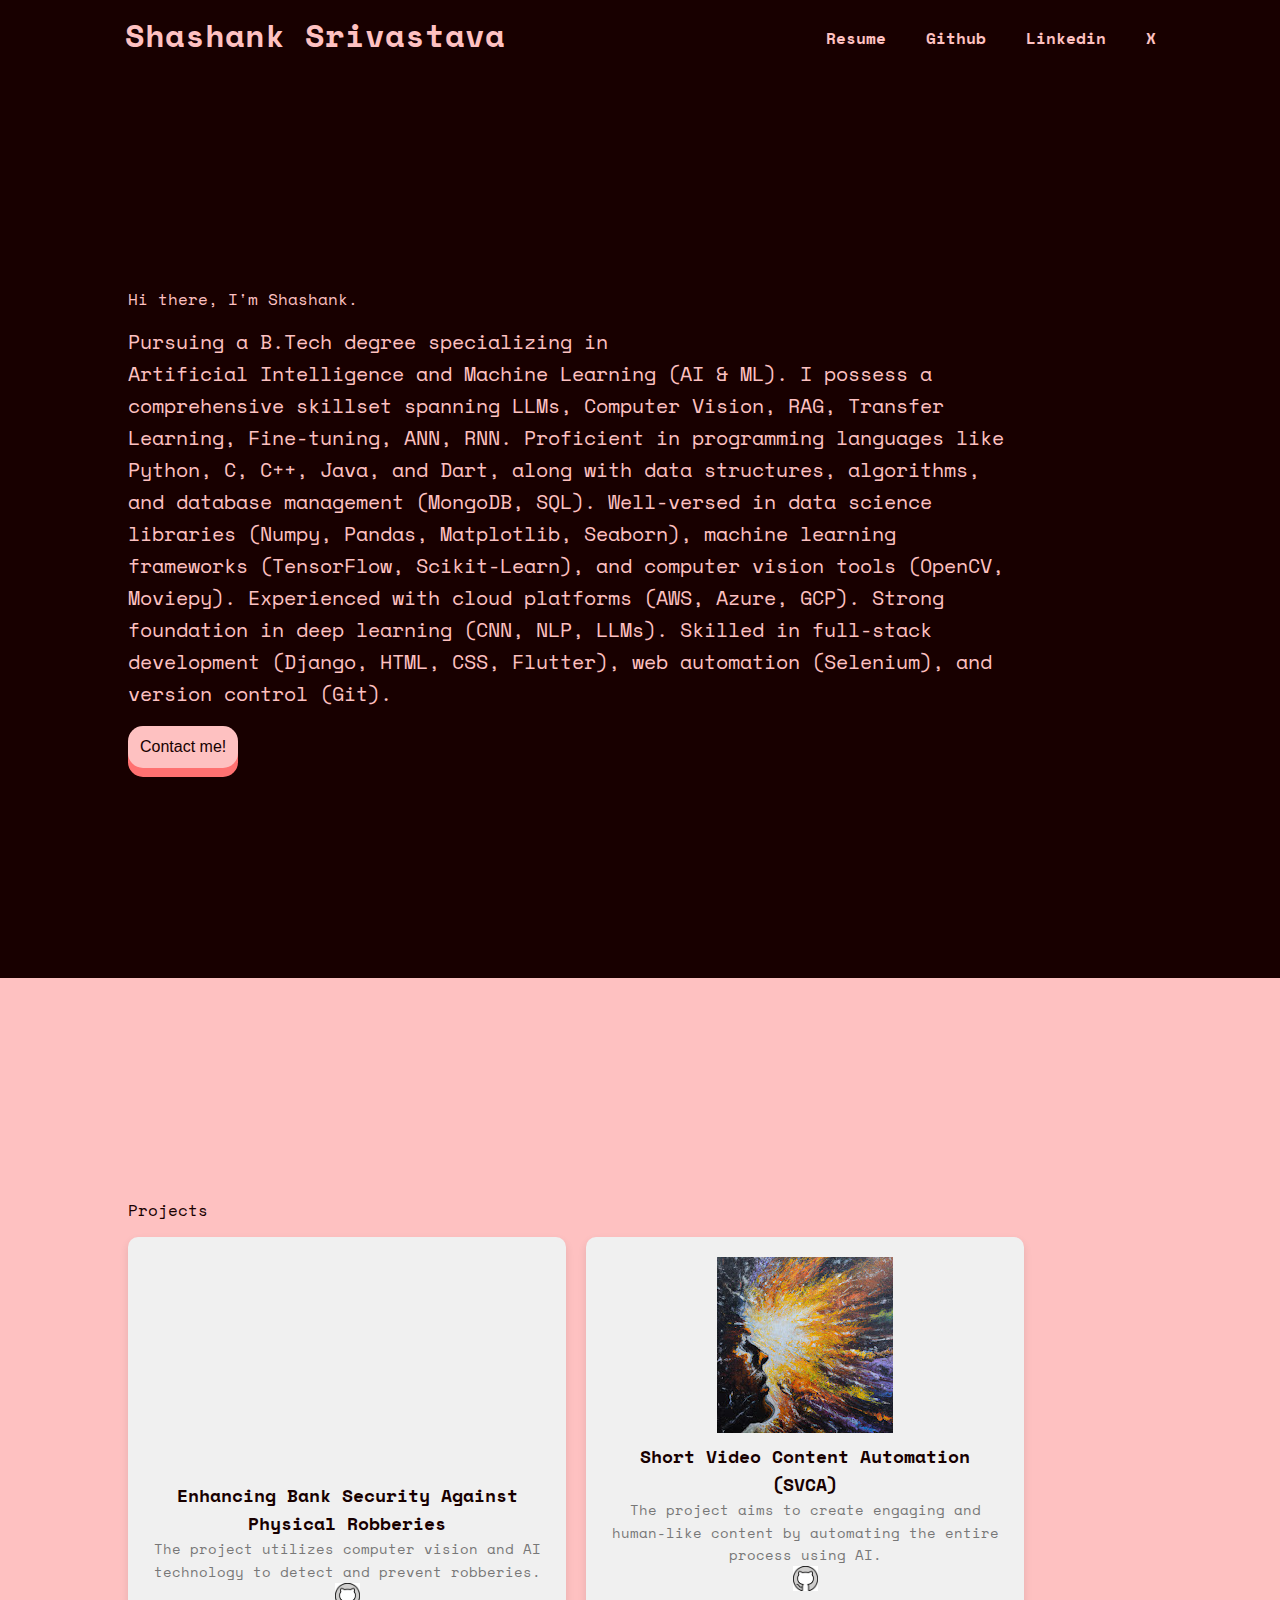
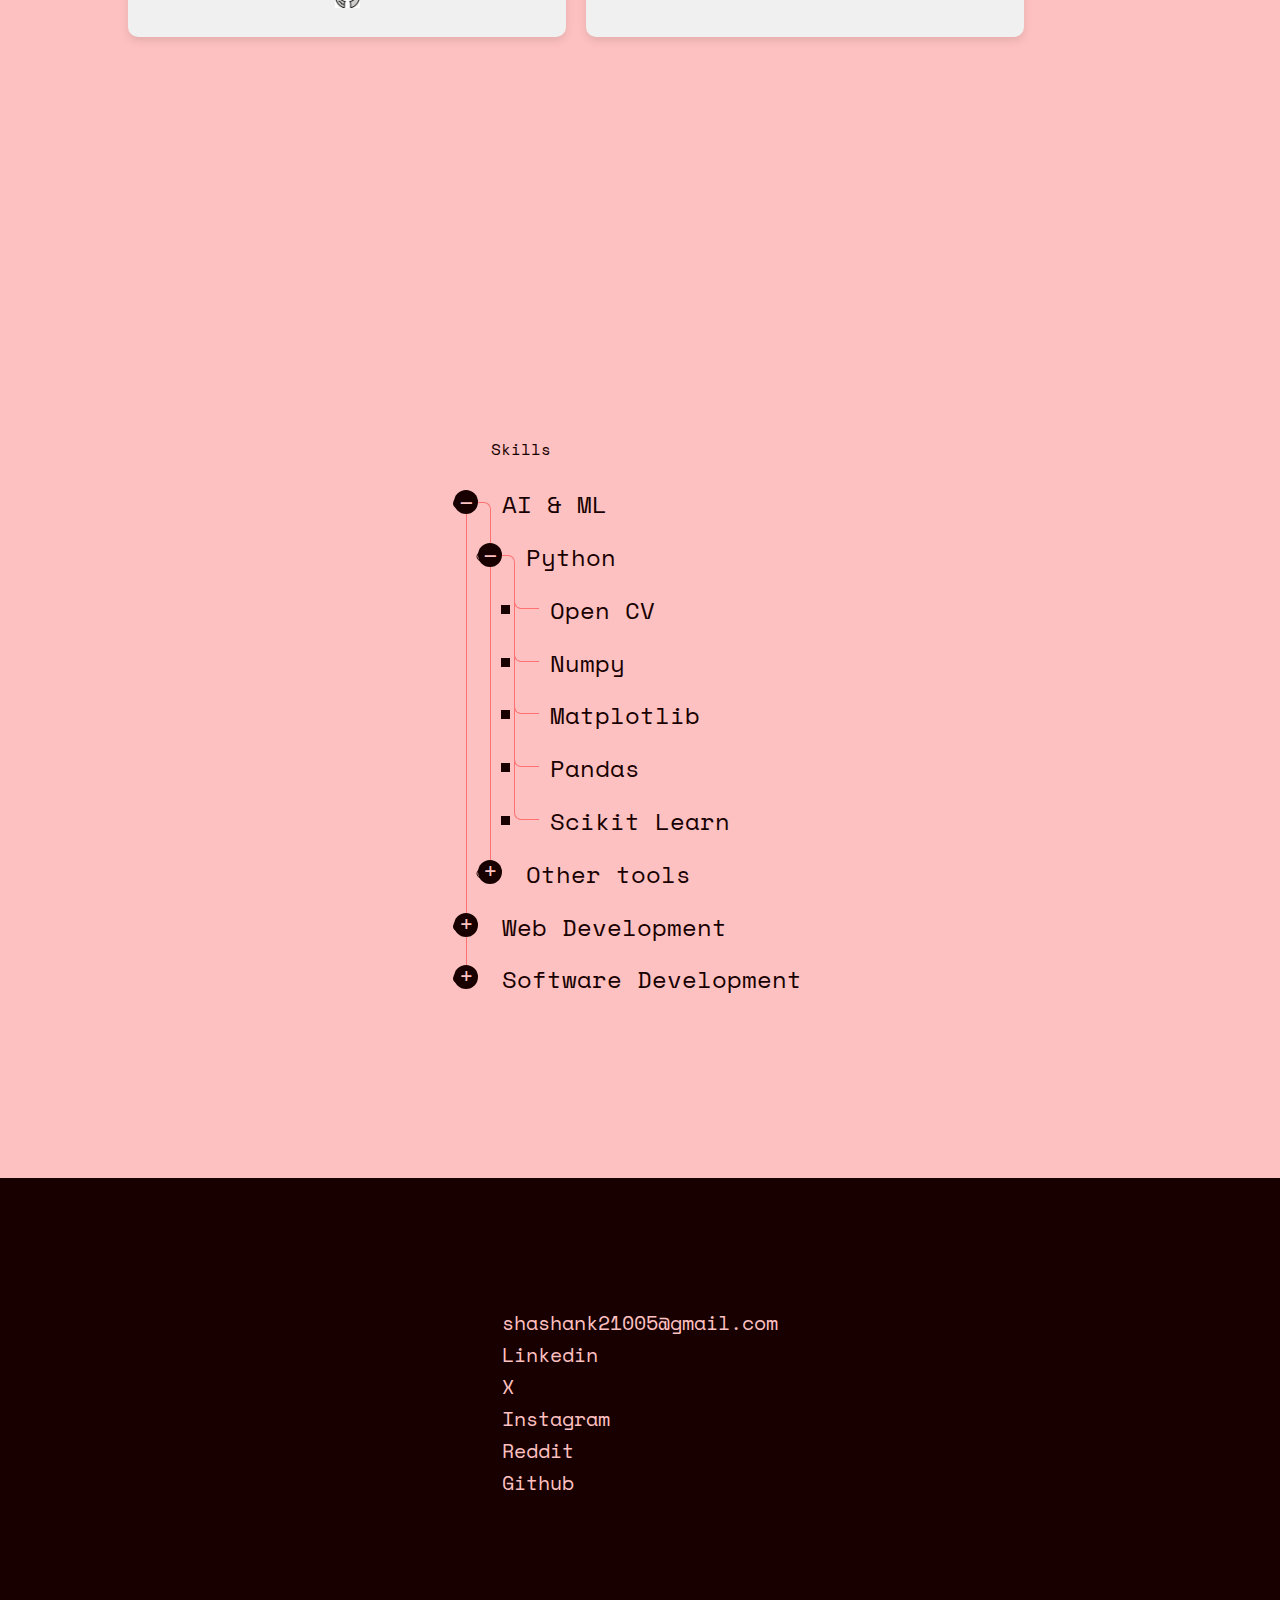
<file: index.html>
<!DOCTYPE html>
<html lang="en">

  <head>
    <meta charset="UTF-8">
    <meta name="viewport" content="width=device-width, initial-scale=1.0">
    <title>its me</title>
    
  <link rel="stylesheet" href="styles.css">
  <link rel="preconnect" href="https://fonts.googleapis.com">
<link rel="preconnect" href="https://fonts.gstatic.com" crossorigin>
<link href="https://fonts.googleapis.com/css2?family=Space+Mono:ital,wght@0,400;0,700;1,400&display=swap" rel="stylesheet">
</head>

<body>
  <nav class="navbar">
    <div class="width-adjust">
    <ul class="nav-list">
        <div class="nav-name">
          <li class="nav-item">
            <span class="underline-animation">
              Shashank Srivastava
            </span>
          </li>
        </div>
        <div class="nav-links">
          <li class="nav-item"><a href="Shashank_Srivastava_08012024.pdf" target="_blank">
            <span class="underline-animation">
              Resume
            </span>
          </a></li>
          <li class="nav-item"><a href="https://github.com/shank250/">
            <span class="underline-animation">
              Github
            </span>
          </a></li>
          <li class="nav-item"><a href="https://www.linkedin.com/in/shashank-srivastava-375412250/">
            <span class="underline-animation">
              Linkedin
            </span>
          </a></li>
          <li class="nav-item"><a href="https://twitter.com/shank_on_" target="_blank">
            <span class="underline-animation">
              X
            </span>
          </a></li>
        </div>
    </ul>
  </div>
</nav>
  <header>
    
  <!-- Add a profile photo and introduction here -->
  <div class="section1" id="section1">
    <div class="box">
      <div class="name">Hi there, I'm Shashank.</div>
      <div class="intro">
        <!-- I am a dedicated and enthusiastic student in the field of <span class="underline-animation">Artificial Intelligence and Machine Learning</span>. My goal is to contribute to the ever-evolving landscape of AI and ML, channeling my creativity and determination into projects that have the potential to make a significant difference. -->
        Pursuing a B.Tech degree specializing in <span class="underline-animation">Artificial Intelligence and Machine Learning</span> (AI & ML). I possess a comprehensive skillset spanning LLMs, Computer Vision, RAG, Transfer Learning, Fine-tuning, ANN, RNN. Proficient in programming languages like Python, C, C++, Java, and Dart, along with data structures, algorithms, and database management (MongoDB, SQL). Well-versed in data science libraries (Numpy, Pandas, Matplotlib, Seaborn), machine learning frameworks (TensorFlow, Scikit-Learn), and computer vision tools (OpenCV, Moviepy). Experienced with cloud platforms (AWS, Azure, GCP). Strong foundation in deep learning (CNN, NLP, LLMs). Skilled in full-stack development (Django, HTML, CSS, Flutter), web automation (Selenium), and version control (Git).
      </div>
      </div>
      <div class="button-container" id="email-button">
      <button class="button" >Contact me!</button>
      </div>
    </div>
    <!-- </div> -->
</header>

<div class="section2" id="section1">
  <div class="box">
    <div class="name">Projects</div>
    <div class="intro">
      <div class="album-grid">
        <div class="album-item">
            <div class="video-container">
              <iframe width="1696" height="785" src="https://www.youtube.com/embed/ZH4HBAGEabY" title="Enhancing Bank Security Against Physical Robberies | TEAM DASH DASH" frameborder="0" allow="accelerometer; autoplay; clipboard-write; encrypted-media; gyroscope; picture-in-picture; web-share" allowfullscreen></iframe>
            </div>
            <h3>Enhancing Bank Security Against Physical Robberies</h3>
            <p>The project utilizes computer vision and AI technology to detect and prevent robberies.</p>
            <!-- <button class="button-dark" ><img src="github-icon.bmp" alt="GitHub Icon"></button> -->
            <a href="https://github.com/shank250/Banking-" target="_blank">
              <img src="github-icon.bmp" alt="GitHub Icon" id="icon-image"> 
            </a>
            
        </div>
        <div class="album-item">
            <a href="https://www.youtube.com/@stars_vibes/featured" target="_blank">
              <!-- <iframe width="1696" height="785" src="https://www.youtube.com/embed/m1_FBIa4pUs" title="Google Bard AI chatbot now available in India: How to access it" frameborder="0" allow="accelerometer; autoplay; clipboard-write; encrypted-media; gyroscope; picture-in-picture; web-share" allowfullscreen></iframe> -->
                <img src="channels4_profile.jpg" alt="Image 2"></a>
                <h3>Short Video Content Automation (SVCA)</h3>
                <p>The project aims to create engaging and human-like content by automating the entire process using AI. </p>
                <a href="https://github.com/shank250/" target="_blank">
                  <img src="github-icon.bmp" alt="GitHub Icon" id="icon-image"> 
                </a>
        </div>
      </div>
    </div>
    </div>
    </div>

  </div>


  <div class="section2" id="section1">
    <div class="box">
      <div class="name">Skills</div>
          <!-- creating tree format -->
          <ul class="tree">
            <li>
              <input type="checkbox" checked="checked" id="c1" />
                <label class="tree_label" for="c1"> 
                  <a href="https://cops-iitbhu.github.io/IG-website//beginnersRoadmap" target="_blank" >
                    <span class="underline-animation-dark">
                      AI & ML
                    </span>
                  </a>
                </label>
            <!-- </li> -->
              <ul>
                <!-- level 1 starts -->
                <li>
                  <input type="checkbox" checked="checked" id="c2" />
                    <label for="c2" class="tree_label">
                      <a href="https://perso.limsi.fr/pointal/_media/python:cours:mementopython3-english.pdf" target="_blank" >
                        <span class="underline-animation-dark">
                          Python
                        </span>
                      </a>
                    </label>
                <!-- </li> -->
                    <!-- level 2 starts here -->
                  <ul>
                    <li>
                      <span class="tree_label">
                          <a href="https://qiniumedia.freelycode.com/vcdn/1/%E4%BC%98%E8%B4%A8%E6%96%87%E7%AB%A0%E9%95%BF%E5%9B%BE3/opencv-python-cheetsheet.pdf" target="_blank" >
                            <span class="underline-animation-dark">
                              Open CV
                            </span>
                          </a>
                      </span>
                    </li>
                    <li>
                      <span class="tree_label">
                          <a href="https://assets.datacamp.com/blog_assets/Numpy_Python_Cheat_Sheet.pdf" target="_blank" >
                            <span class="underline-animation-dark">
                              Numpy
                            </span>
                          </a>
                      </span>
                    </li>
                    <li>
                      <span class="tree_label">
                          <a href="https://matplotlib.org/cheatsheets/_images/handout-beginner.png" target="_blank" >
                            <span class="underline-animation-dark">
                              Matplotlib
                            </span>
                          </a>
                      </span>
                    </li>
                    <li>
                      <span class="tree_label">
                          <a href="https://pandas.pydata.org/Pandas_Cheat_Sheet.pdf" target="_blank" >
                            <span class="underline-animation-dark">
                              Pandas
                            </span>
                          </a>
                      </span>
                    </li>
                    <li>
                      <span class="tree_label">
                          <a href="https://s3.amazonaws.com/assets.datacamp.com/blog_assets/Scikit_Learn_Cheat_Sheet_Python.pdf" target="_blank" >
                            <span class="underline-animation-dark">
                              Scikit Learn
                            </span>
                          </a>
                      </span>
                    </li>
                  </ul>
                </li>
                <!-- level 1 ends -->
                <li>
                  <input type="checkbox" id="c3" />
                  <label for="c3" class="tree_label">
                    <a href="https://" target="_blank" >
                      <span class="underline-animation-dark">
                        Other tools
                      </span>
                    </a> 
                  </label>
                  <ul>
                    <li>
                      <span class="tree_label">
                        <a href="https://" target="_blank" >
                          <span class="underline-animation-dark">
                            Langchain
                          </span>
                        </a>
                      </span>
                    <!-- </li> -->
                    <!-- <li> -->
                      <li><span class="tree_label">
                        <a href="https://" target="_blank" >
                          <span class="underline-animation-dark">
                            Cahinlit
                          </span>
                        </a>
                      </span></li>
                    <!-- <li>
                      <input type="checkbox" id="c4" />
                      <label for="c4" class="tree_label"><span class="tree_custom">Specified tree item view</span></label>
                      <ul>
                        <li><span class="tree_label">Level 3</span></li>
                      </ul>
                    </li> -->
                  </ul>
                </li>
                
              </ul>
            </li>
            
            
            <li>
              <input type="checkbox" id="c5" />
                <label class="tree_label" for="c5">
                  <a href="https://roadmap.sh/backend" target="_blank" >
                    <span class="underline-animation-dark">
                      Web Development
                    </span>
                  </a>
                </label>
              <ul>
                <li>
                  <input type="checkbox" id="c6" />
                    <label for="c6" class="tree_label">
                      <a href="https://roadmap.sh/backend" target="_blank" >
                        <span class="underline-animation-dark">
                          HTML
                        </span>
                      </a>
                    </label>
                  <!-- <ul>
                    <li><span class="tree_label">Level 2</span></li>
                  </ul> -->
                </li>
                <li>
                  <input type="checkbox" id="c7" />
                    <label for="c7" class="tree_label">
                      <a href="https://roadmap.sh/backend" target="_blank" >
                        <span class="underline-animation-dark">
                          CSS
                        </span>
                      </a>
                    </label>

                  <ul>
                    <li>
                      <span class="tree_label">
                        <a href="https://devhints.io/sass" target="_blank" >
                          <span class="underline-animation-dark">
                            Saas
                          </span>
                      </span>
                    </li>
                  </li>
                    <!-- <li>
                      <input type="checkbox" id="c8" />
                      <label for="c8" class="tree_label">Level 2</label>
                      <ul>
                        <li><span class="tree_label">Level 3</span></li>
                      </ul>
                    </li> -->
                  </ul>
                  <li>
                    <!-- <input type="checkbox" id="c7" /> -->
                    <label for="c7" class="tree_label">
                      <a href="https://duenaslerin.com/iaw/pdfs/javascript-cheat-sheet-v1.pdf" target="_blank" >
                        <span class="underline-animation-dark">
                        Javascript
                        </span>
                      </a>
                    </label>
                  </li>
                  <li>
                    <!-- <input type="checkbox" id="c7" /> -->
                    <label for="c7" class="tree_label">
                      <a href="https://edu.anarcho-copy.org/Programming%20Languages/Python/Python%20CheatSheet/beginners_python_cheat_sheet_pcc_django.pdf" target="_blank" >
                        <span class="underline-animation-dark">
                          Django
                        </span>
                      </a>
                    </label>
                  </li>
                <!-- </li> -->
            </li>
              </ul>
            </li>
            <li>
              <input type="checkbox" id="c5" />
                <label class="tree_label" for="c5">
                  <a href="https://" target="_blank" >
                    <span class="underline-animation-dark">
                      Software Development
                    </span>
                  </a>
                </label>
              <ul>
                <li>
                  <input type="checkbox" id="c6" />
                    <label for="c6" class="tree_label">
                      <a href="https://" target="_blank" >
                        <span class="underline-animation-dark">
                          C language
                        </span>
                      </a>
                    </label>
                  <!-- <ul>
                    <li><span class="tree_label">Level 2</span></li>
                  </ul> -->
                </li>
                <li>
                  <input type="checkbox" id="c7" />
                    <label for="c7" class="tree_label">
                      <a href="https://roadmap.sh/python" target="_blank" >
                        <span class="underline-animation-dark">
                          Python
                        </span>
                      </a>
                    </label>
                </li>
                <!-- database -->
                <li>
                  <input type="checkbox" checked="checked" id="c2" />
                    <label class="tree_label" for="c2">
                      <a href="https://" target="_blank" >
                        <span class="underline-animation-dark">
                          Database
                        </span>
                      </a>
                    </label>
                  <ul>
                    <li>
                      <input type="checkbox" id="c6" />
                        <label for="c6" class="tree_label">
                          <a href="https://" target="_blank" >
                            <span class="underline-animation-dark">
                              SQL
                            </span>
                          </a>
                        </label>
                      <!-- <ul>
                        <li><span class="tree_label">Level 2</span></li>
                      </ul> -->
                    
                    </li> 
          </ul>
      </div>
    </div>
  </div>







<footer>
  <div class="section3" id="section1">
    <div class="box">
      <div class="links-container">
        <div class="link">
            <!-- <a class="link" href="mailto:your.email@gmail.com">
              <span class="underline-animation">
                Gmail:
              </span>
            </a> -->
            <div class="copyable-text">
              shashank21005@gmail.com
              <!-- <img class="copy-icon" src="copy-icon.jpeg" alt="Copy"> -->
            </div>
          
        </div>
        <div class="link">
          <a class="link" href="mailto:your.email@gmail.com">
            <span class="underline-animation">
              Linkedin
            </span>
          </a>
        </div>
        <div class="link">
          <a class="link" href="mailto:your.email@gmail.com">
            <span class="underline-animation">
              X
            </span>
          </a>
        </div>
        <div class="link">
          <a class="link" href="mailto:your.email@gmail.com">
            <span class="underline-animation">
              Instagram
            </span>
          </a>
        </div>
        <div class="link">
          <a class="link" href="mailto:your.email@gmail.com">
            <span class="underline-animation">
              Reddit
            </span>
          </a>
        </div>
        <div class="link">
          <a class="link" href="mailto:your.email@gmail.com">
            <span class="underline-animation">
              Github
            </span>
          </a>
        </div>
        <!-- Add more links as needed -->
      </div>
    </div>
</footer>

<script src="script.js"></script> 
</body>
</html>
</file>
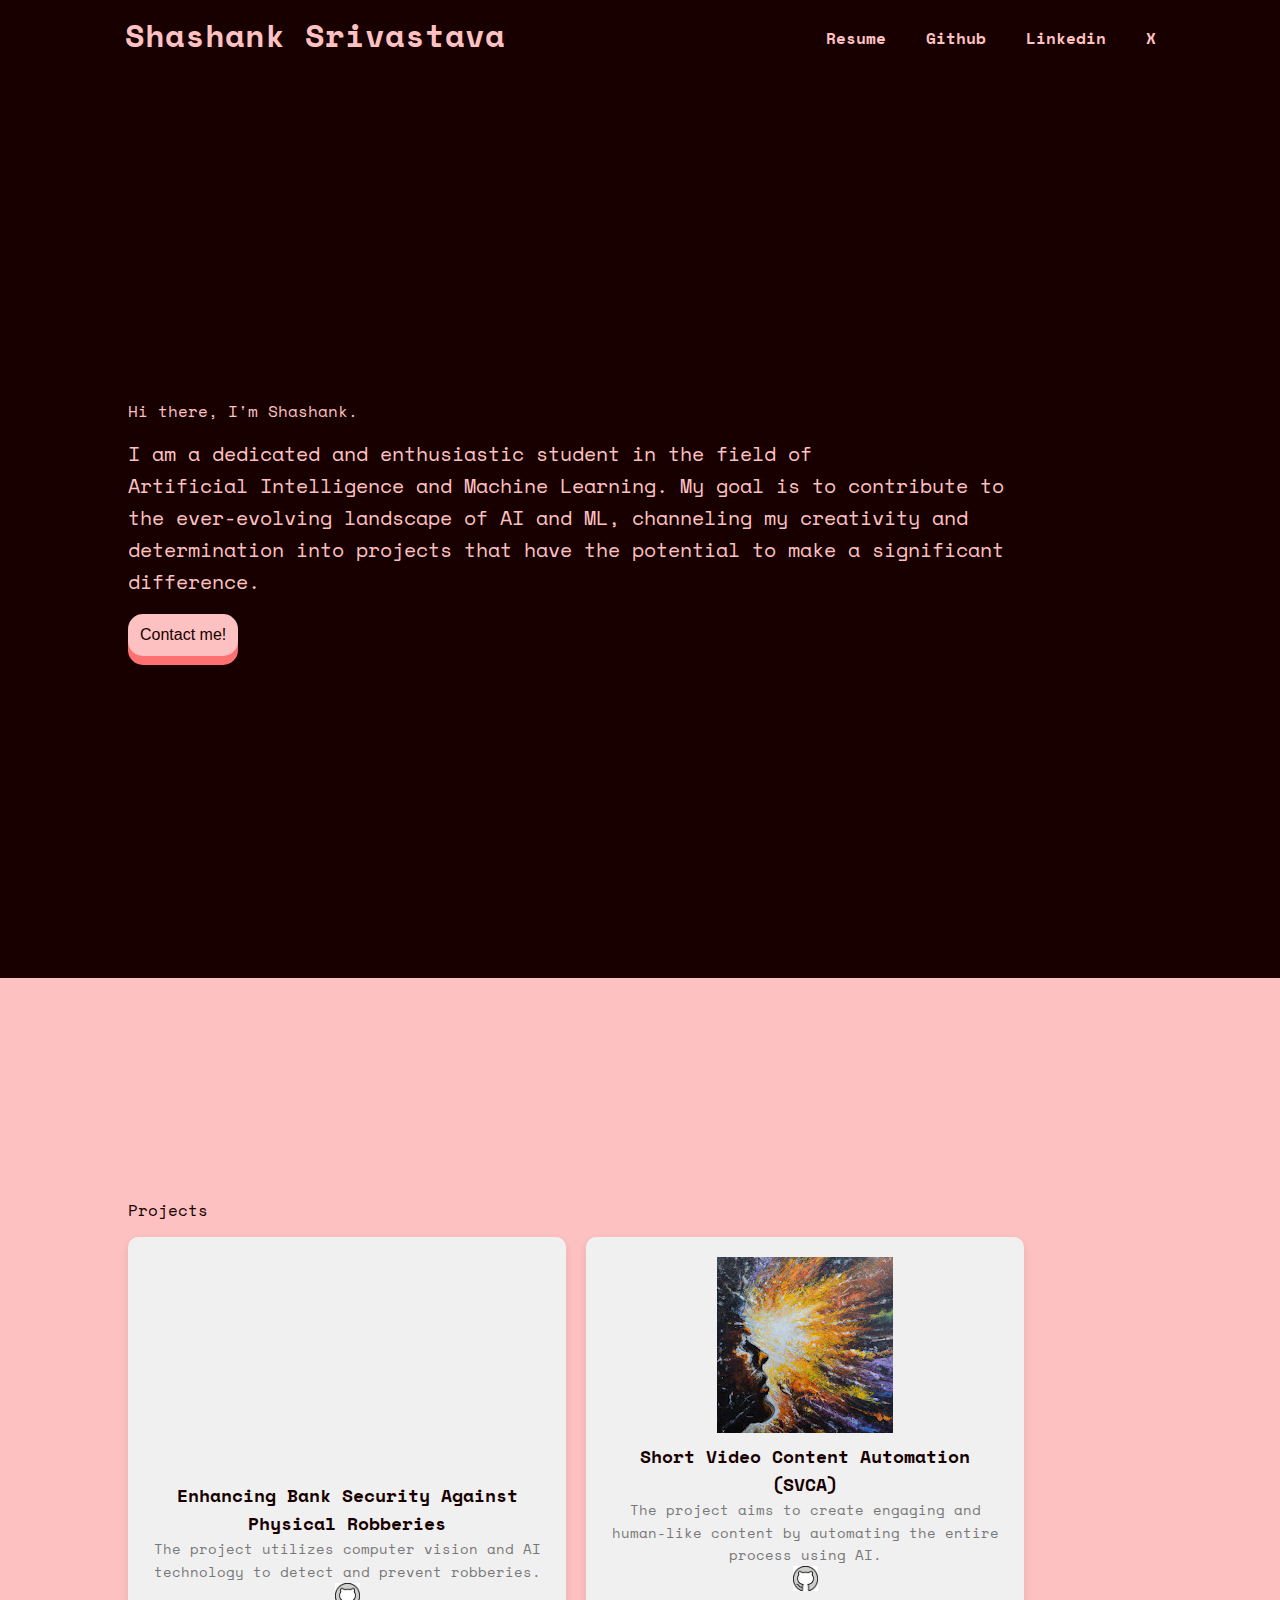
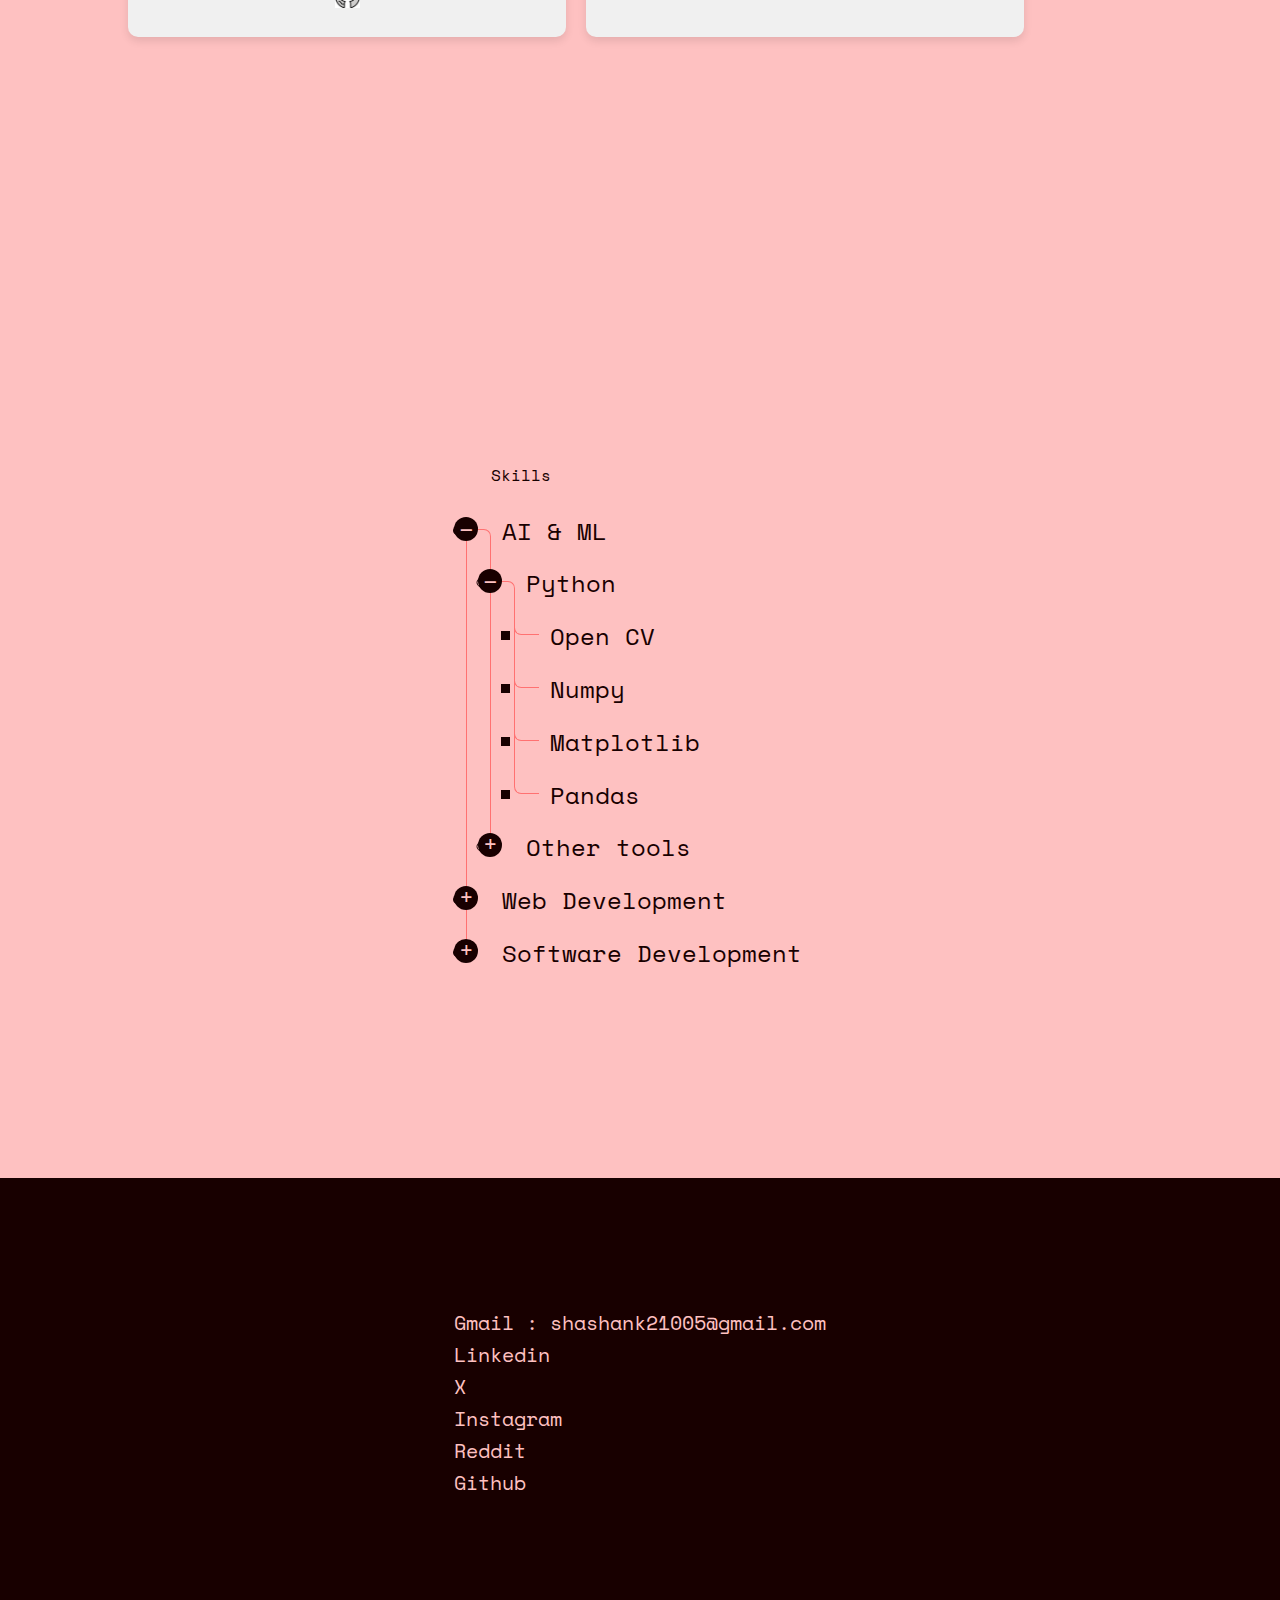
<file: main.html>
<!DOCTYPE html>
<html lang="en">

  <head>
    <meta charset="UTF-8">
    <meta name="viewport" content="width=device-width, initial-scale=1.0">
    <title>My Portfolio</title>
    
  <link rel="stylesheet" href="styles.css">
  <link rel="preconnect" href="https://fonts.googleapis.com">
<link rel="preconnect" href="https://fonts.gstatic.com" crossorigin>
<link href="https://fonts.googleapis.com/css2?family=Space+Mono:ital,wght@0,400;0,700;1,400&display=swap" rel="stylesheet">
</head>

<body>
  <nav class="navbar">
    <div class="width-adjust">
    <ul class="nav-list">
        <div class="nav-name">
          <li class="nav-item">
            <span class="underline-animation">
              Shashank Srivastava
            </span>
          </li>
        </div>
        <div class="nav-links">
          <li class="nav-item"><a href="Shashank's_Resume.pdf" target="_blank">
            <span class="underline-animation">
              Resume
            </span>
          </a></li>
          <li class="nav-item"><a href="https://github.com/shank250/">
            <span class="underline-animation">
              Github
            </span>
          </a></li>
          <li class="nav-item"><a href="https://www.linkedin.com/in/shashank-srivastava-375412250/">
            <span class="underline-animation">
              Linkedin
            </span>
          </a></li>
          <li class="nav-item"><a href="https://twitter.com/shank_on_" target="_blank">
            <span class="underline-animation">
              X
            </span>
          </a></li>
        </div>
    </ul>
  </div>
</nav>
  <header>
    
  <!-- Add a profile photo and introduction here -->
  <div class="section1" id="section1">
    <div class="box">
      <div class="name">Hi there, I'm Shashank.</div>
      <div class="intro">
        I am a dedicated and enthusiastic student in the field of <span class="underline-animation">Artificial Intelligence and Machine Learning</span>. My goal is to contribute to the ever-evolving landscape of AI and ML, channeling my creativity and determination into projects that have the potential to make a significant difference.
      </div>
      </div>
      <div class="button-container" id="email-button">
      <button class="button" >Contact me!</button>
      </div>
    </div>
    <!-- </div> -->
</header>

<div class="section2" id="section1">
  <div class="box">
    <div class="name">Projects</div>
    <div class="intro">
      <div class="album-grid">
        <div class="album-item">
            <div class="video-container">
              <iframe width="1696" height="785" src="https://www.youtube.com/embed/ZH4HBAGEabY" title="Enhancing Bank Security Against Physical Robberies | TEAM DASH DASH" frameborder="0" allow="accelerometer; autoplay; clipboard-write; encrypted-media; gyroscope; picture-in-picture; web-share" allowfullscreen></iframe>
            </div>
            <h3>Enhancing Bank Security Against Physical Robberies</h3>
            <p>The project utilizes computer vision and AI technology to detect and prevent robberies.</p>
            <!-- <button class="button-dark" ><img src="github-icon.bmp" alt="GitHub Icon"></button> -->
            <a href="https://github.com/shank250/Banking-" target="_blank">
              <img src="github-icon.bmp" alt="GitHub Icon" id="icon-image"> 
            </a>
            
        </div>
        <div class="album-item">
            <a href="https://www.youtube.com/@stars_vibes/featured" target="_blank">
              <!-- <iframe width="1696" height="785" src="https://www.youtube.com/embed/m1_FBIa4pUs" title="Google Bard AI chatbot now available in India: How to access it" frameborder="0" allow="accelerometer; autoplay; clipboard-write; encrypted-media; gyroscope; picture-in-picture; web-share" allowfullscreen></iframe> -->
                <img src="channels4_profile.jpg" alt="Image 2"></a>
                <h3>Short Video Content Automation (SVCA)</h3>
                <p>The project aims to create engaging and human-like content by automating the entire process using AI. </p>
                <a href="https://github.com/shank250/" target="_blank">
                  <img src="github-icon.bmp" alt="GitHub Icon" id="icon-image"> 
                </a>
        </div>
      </div>
    </div>
    </div>
    </div>

  </div>


  <div class="section2" id="section1">
    <div class="box">
      <div class="name">Skills</div>
          <!-- creating tree format -->
          <ul class="tree">
            <li>
              <input type="checkbox" checked="checked" id="c1" />
                <label class="tree_label" for="c1"> 
                  <a href="https://cops-iitbhu.github.io/IG-website//beginnersRoadmap" target="_blank" >
                    <span class="underline-animation-dark">
                      AI & ML
                    </span>
                  </a>
                </label>
            <!-- </li> -->
              <ul>
                <!-- level 1 starts -->
                <li>
                  <input type="checkbox" checked="checked" id="c2" />
                    <label for="c2" class="tree_label">
                      <a href="https://perso.limsi.fr/pointal/_media/python:cours:mementopython3-english.pdf" target="_blank" >
                        <span class="underline-animation-dark">
                          Python
                        </span>
                      </a>
                    </label>
                <!-- </li> -->
                    <!-- level 2 starts here -->
                  <ul>
                    <li>
                      <span class="tree_label">
                          <a href="https://qiniumedia.freelycode.com/vcdn/1/%E4%BC%98%E8%B4%A8%E6%96%87%E7%AB%A0%E9%95%BF%E5%9B%BE3/opencv-python-cheetsheet.pdf" target="_blank" >
                            <span class="underline-animation-dark">
                              Open CV
                            </span>
                          </a>
                      </span>
                    </li>
                    <li>
                      <span class="tree_label">
                          <a href="https://assets.datacamp.com/blog_assets/Numpy_Python_Cheat_Sheet.pdf" target="_blank" >
                            <span class="underline-animation-dark">
                              Numpy
                            </span>
                          </a>
                      </span>
                    </li>
                    <li>
                      <span class="tree_label">
                          <a href="https://matplotlib.org/cheatsheets/_images/handout-beginner.png" target="_blank" >
                            <span class="underline-animation-dark">
                              Matplotlib
                            </span>
                          </a>
                      </span>
                    </li>
                    <li>
                      <span class="tree_label">
                          <a href="https://pandas.pydata.org/Pandas_Cheat_Sheet.pdf" target="_blank" >
                            <span class="underline-animation-dark">
                              Pandas
                            </span>
                          </a>
                      </span>
                    </li>
                  </ul>
                </li>
                <!-- level 1 ends -->
                <li>
                  <input type="checkbox" id="c3" />
                  <label for="c3" class="tree_label">
                    <a href="https://" target="_blank" >
                      <span class="underline-animation-dark">
                        Other tools
                      </span>
                    </a> 
                  </label>
                  <ul>
                    <li>
                      <span class="tree_label">
                        <a href="https://" target="_blank" >
                          <span class="underline-animation-dark">
                            Langchain
                          </span>
                        </a>
                      </span>
                    <!-- </li> -->
                    <!-- <li> -->
                      <li><span class="tree_label">
                        <a href="https://" target="_blank" >
                          <span class="underline-animation-dark">
                            Cahinlit
                          </span>
                        </a>
                      </span></li>
                    <!-- <li>
                      <input type="checkbox" id="c4" />
                      <label for="c4" class="tree_label"><span class="tree_custom">Specified tree item view</span></label>
                      <ul>
                        <li><span class="tree_label">Level 3</span></li>
                      </ul>
                    </li> -->
                  </ul>
                </li>
                
              </ul>
            </li>
            
            
            <li>
              <input type="checkbox" id="c5" />
                <label class="tree_label" for="c5">
                  <a href="https://roadmap.sh/backend" target="_blank" >
                    <span class="underline-animation-dark">
                      Web Development
                    </span>
                  </a>
                </label>
              <ul>
                <li>
                  <input type="checkbox" id="c6" />
                    <label for="c6" class="tree_label">
                      <a href="https://roadmap.sh/backend" target="_blank" >
                        <span class="underline-animation-dark">
                          HTML
                        </span>
                      </a>
                    </label>
                  <!-- <ul>
                    <li><span class="tree_label">Level 2</span></li>
                  </ul> -->
                </li>
                <li>
                  <input type="checkbox" id="c7" />
                    <label for="c7" class="tree_label">
                      <a href="https://roadmap.sh/backend" target="_blank" >
                        <span class="underline-animation-dark">
                          CSS
                        </span>
                      </a>
                    </label>

                  <ul>
                    <li>
                      <span class="tree_label">
                        <a href="https://devhints.io/sass" target="_blank" >
                          <span class="underline-animation-dark">
                            Saas
                          </span>
                      </span>
                    </li>
                  </li>
                    <!-- <li>
                      <input type="checkbox" id="c8" />
                      <label for="c8" class="tree_label">Level 2</label>
                      <ul>
                        <li><span class="tree_label">Level 3</span></li>
                      </ul>
                    </li> -->
                  </ul>
                  <li>
                    <!-- <input type="checkbox" id="c7" /> -->
                    <label for="c7" class="tree_label">
                      <a href="https://duenaslerin.com/iaw/pdfs/javascript-cheat-sheet-v1.pdf" target="_blank" >
                        <span class="underline-animation-dark">
                        Javascript
                        </span>
                      </a>
                    </label>
                  </li>
                  <li>
                    <!-- <input type="checkbox" id="c7" /> -->
                    <label for="c7" class="tree_label">
                      <a href="https://edu.anarcho-copy.org/Programming%20Languages/Python/Python%20CheatSheet/beginners_python_cheat_sheet_pcc_django.pdf" target="_blank" >
                        <span class="underline-animation-dark">
                          Django
                        </span>
                      </a>
                    </label>
                  </li>
                <!-- </li> -->
            </li>
              </ul>
            </li>
            <li>
              <input type="checkbox" id="c5" />
                <label class="tree_label" for="c5">
                  <a href="https://" target="_blank" >
                    <span class="underline-animation-dark">
                      Software Development
                    </span>
                  </a>
                </label>
              <ul>
                <li>
                  <input type="checkbox" id="c6" />
                    <label for="c6" class="tree_label">
                      <a href="https://" target="_blank" >
                        <span class="underline-animation-dark">
                          C language
                        </span>
                      </a>
                    </label>
                  <!-- <ul>
                    <li><span class="tree_label">Level 2</span></li>
                  </ul> -->
                </li>
                <li>
                  <input type="checkbox" id="c7" />
                    <label for="c7" class="tree_label">
                      <a href="https://roadmap.sh/python" target="_blank" >
                        <span class="underline-animation-dark">
                          Python
                        </span>
                      </a>
                    </label>
                </li>
                <!-- database -->
                <li>
                  <input type="checkbox" checked="checked" id="c2" />
                    <label class="tree_label" for="c2">
                      <a href="https://" target="_blank" >
                        <span class="underline-animation-dark">
                          Database
                        </span>
                      </a>
                    </label>
                  <ul>
                    <li>
                      <input type="checkbox" id="c6" />
                        <label for="c6" class="tree_label">
                          <a href="https://" target="_blank" >
                            <span class="underline-animation-dark">
                              SQL
                            </span>
                          </a>
                        </label>
                      <!-- <ul>
                        <li><span class="tree_label">Level 2</span></li>
                      </ul> -->
                    
                    </li> 
          </ul>
      </div>
    </div>
  </div>







<footer>
  <div class="section3" id="section1">
    <div class="box">
      <div class="links-container">
        <div class="link">
            <a class="link" href="mailto:your.email@gmail.com">
              <span class="underline-animation">
                Gmail
              </span>
            </a>
            <div class="copyable-text">
              : shashank21005@gmail.com
              <!-- <img class="copy-icon" src="copy-icon.jpeg" alt="Copy"> -->
            </div>
          
        </div>
        <div class="link">
          <a class="link" href="mailto:your.email@gmail.com">
            <span class="underline-animation">
              Linkedin
            </span>
          </a>
        </div>
        <div class="link">
          <a class="link" href="mailto:your.email@gmail.com">
            <span class="underline-animation">
              X
            </span>
          </a>
        </div>
        <div class="link">
          <a class="link" href="mailto:your.email@gmail.com">
            <span class="underline-animation">
              Instagram
            </span>
          </a>
        </div>
        <div class="link">
          <a class="link" href="mailto:your.email@gmail.com">
            <span class="underline-animation">
              Reddit
            </span>
          </a>
        </div>
        <div class="link">
          <a class="link" href="mailto:your.email@gmail.com">
            <span class="underline-animation">
              Github
            </span>
          </a>
        </div>
        <!-- Add more links as needed -->
      </div>
    </div>
</footer>

<script src="script.js"></script> 
</body>
</html>
</file>
<file: styles.css>
/* Color Definitions */
:root {
  --dark-brown: #180000;
  --light-pink: #fec1c1;
  --accent-color: #ff7171; /* You can replace this with another color */
}


body {
  font-family: Arial, sans-serif;
  line-height: 1.6;
  margin: 0;
  padding: 0;
  /* display: flex; */
}

/* Reset some default margins and paddings */
body, h1, h2, h3, p, ul, li {
  margin: 0;
  padding: 0;
}

/* Navbar styles */
.navbar {
  /* width: 70%; */
  background-color: var(--dark-brown);
  color: var(--light-pink);
  padding: 10px;
  position: sticky;
  top: 0;
  z-index: 1000; /* Ensure the navbar is above other content */
  /* width: 100%; */
  /* height: 8rem; */
  /* margin-top: 8rem; */

}
/* 
.width-adjust {
  width: 70%;
  align-items: center;
} */

.nav-list {
  list-style: none;
  display: flex;
  justify-content:space-between;
}

.nav-name {
  padding-left: 7.5%;
  font-family: 'Space Mono', monospace;
  font-weight: 700;
  font-size: 2rem;
}

.nav-links {
  display: flex;
  padding: 1rem;
  padding-right: 7.5%;
  font-family: 'Space Mono', monospace;
  font-weight: 700;
  font-size: 1rem;
}

.nav-item {
  margin: 0 20px;
}

.nav-item a {
  color: var(--light-pink);
  text-decoration: none;
}

/* Content styles */
.content {
  padding: 20px;
}




.section1 {
  width: 100%;
  height: 100vh; /* 100% of viewport height */
  background-color: var(--dark-brown); /* Set your desired background color */
  display: flex;
  flex-direction: column;
  color: var(--light-pink);
  align-items: center;
  justify-content:center;
  font-size: 24px;
  font-family: 'Space Mono', monospace;
}

@media (max-width: 480px) {
  .box {
    width: 70%;
    text-align: left;
    /* padding-right: 10%; */
  }
}


.ai_ml {
  
  font-family: 'Tilt Prism', cursive;
}

.name {
  font-size: 1rem;
  padding-bottom: 1%;
  padding-left: 10%;

}

.intro {
  font-size: 1.25rem;
  padding-right: 20%;
  padding-left: 10%;
}

@media (max-width: 480px) {
  .intro {
    font-size: 1.25rem;
    padding-right: 0%;
    padding-left: 0%;

  }
  .name {
    font-size: 1rem;
    padding-bottom: 1%;
    padding-left: 0%;
  
  }
  
}


/* anuimated underline */
/* Style for the animated underline */
.underline-animation {
  position: relative;
  display: inline-block;
  /* font-size: 24px; */
  /* padding-bottom: 5px; Space for the initial underline */
}

/* Underline animation */
.underline-animation::after {
  content: "";
  position: absolute;
  width: 100%;
  height: 4px; /* Initial underline height */
  bottom: 0;
  left: 0;
  background-color: var(--light-pink); /* Set your desired underline color */
  transform: scaleX(0); /* Start with no width */
  transform-origin: bottom right;
  transition: transform 0.3s ease; /* Animation transition */
}

/* On hover, expand the underline */
.underline-animation:hover::after {
  transform: scaleX(1); /* Expand the underline to full width */
  transform-origin: bottom left;
}


/* Cartoonish Button Styles */

.button {
  padding: 0.75rem 0.75rem;
  font-size: 1rem;
  text-align: center;
  cursor: pointer;
  outline: none;
  color: var(--dark-brown);
  background-color: var(--light-pink);
  border: none;
  border-radius: 15px;
  box-shadow: 0 9px var(--accent-color);
}

.button-container {
  width: 80%;
  display: flex;
  flex-direction: row;
  justify-content:left;
  align-items:end;
  /* height: 100vh;  */
  padding-top: 1rem;
  /* padding-left: 20px; Add some space on the left */
}

.button:hover {background-color: var(--accent-color)}

.button:active {
  background-color: var(--light-pink);
  box-shadow: 0 5px var(--accent-color);
  transform: translateY(4px);
}


/* designing section2 */
.section2 {
  width: 100%;
  height: 100vh; /* 100% of viewport height */
  background-color: var(--light-pink); /* Set your desired background color */
  display: flex;
  flex-direction: column;
  color: var(--dark-brown);
  align-items: center;
  justify-content:center;
  font-size: 24px;
  font-family: 'Space Mono', monospace;
}


/* Style for the album grid */
.album-grid {
  display: grid;
  grid-template-columns: repeat(2, 1fr);
  gap: 20px;
  /* padding: 20px; */
  padding-bottom: 20px;
}

/* Style for each album item */
.album-item {
  background-color: #f0f0f0;
  border-radius: 10px;
  padding: 20px;
  text-align: center;
  box-shadow: 0px 4px 8px rgba(0, 0, 0, 0.1);
  transition: transform 0.2s, box-shadow 0.2s;
}

.album-item:hover {
  transform: translateY(-5px);
  box-shadow: 0px 8px 16px rgba(0, 0, 0, 0.2);
}

.album-item h3 {
  margin: 0;
  font-size: 18px;
}

.album-item p {
  font-size: 14px;
  color: #777;
}

.video-container {
  position: relative;
  overflow: hidden;
  padding-bottom: 56.25%; /* 16:9 aspect ratio */
}

.video-container iframe {
  position: absolute;
  top: 0;
  left: 0;
  width: 100%;
  height: 100%;
}

/* button-dark */
.button-dark {
  padding: 1rem 1rem;
  font-size: 1.25rem;
  text-align: center;
  cursor: pointer;
  outline: none;
  color: var(--light-pink);
  background-color: var(--dark-brown);
  border: none;
  border-radius: 15px;
  box-shadow: 0 9px var(--accent-color);
}

.button-container {
  width: 80%;
  display: flex;
  flex-direction: row;
  justify-content:left;
  align-items:end;
  /* height: 100vh;  */
  padding-top: 1rem;
  /* padding-left: 20px; Add some space on the left */
}

.button-dark:hover {background-color: var(--accent-color)}

.button-dark:active {
  background-color: var(--dark-brown);
  box-shadow: 0 5px var(--accent-color);
  transform: translateY(4px);
}


#icon-image {
  width: 25px; /* Adjust the width to your desired icon width */
  height: 25px; /* Adjust the height to your desired icon height */
  max-width: 100%; /* Maintain aspect ratio and prevent overflow */
  max-height: 100%; /* Maintain aspect ratio and prevent overflow */
}


/* tree fromat */

#fontSizeWrapper { font-size: 16px; }

#fontSize {
  width: 100px;
  font-size: 1em;
  }

/* ————————————————————–
  Tree core styles
*/
.tree { margin: 1em; }

.tree input {
  position: absolute;
  clip: rect(0, 0, 0, 0);
  }

.tree input ~ ul { display: none; }

.tree input:checked ~ ul { display: block; }

/* ————————————————————–
  Tree rows
*/
.tree li {
  line-height: 1.2;
  position: relative;
  padding: 0 0 1em 1em;
  }

.tree ul li { padding: 1em 0 0 1em; }

.tree > li:last-child { padding-bottom: 0; }

/* ————————————————————–
  Tree labels
*/
.tree_label {
  position: relative;
  display: inline-block;
  background: var(--light-pink);
  }

label.tree_label { cursor: pointer; }

label.tree_label:hover { color: #666; }

/* ————————————————————–
  Tree expanded icon
*/
label.tree_label:before {
  background: var(--dark-brown);
  color: var(--light-pink);
  position: relative;
  z-index: 1;
  float: left;
  margin: 0 1em 0 -2em;
  width: 1em;
  height: 1em;
  border-radius: 1em;
  content: '+';
  text-align: center;
  line-height: .9em;
  }

:checked ~ label.tree_label:before { content: '–'; }

/* ————————————————————–
  Tree branches
*/
.tree li:before {
  position: absolute;
  top: 0;
  bottom: 0;
  left: -.5em;
  display: block;
  width: 0;
  border-left: 1px solid var(--accent-color);
  content: "";
  }

.tree_label:after {
  position: absolute;
  top: 0;
  left: -1.5em;
  display: block;
  height: 0.5em;
  width: 1em;
  border-bottom: 1px solid var(--accent-color);
  border-left: 1px solid var(--accent-color);
  border-radius: 0 0 0 .3em;
  content: '';
  }

label.tree_label:after { border-bottom: 0; }

:checked ~ label.tree_label:after {
  border-radius: 0 .3em 0 0;
  border-top: 1px solid var(--accent-color);
  border-right: 1px solid var(--accent-color);
  border-bottom: 0;
  border-left: 0;
  bottom: 0;
  top: 0.5em;
  height: auto;
  }

.tree li:last-child:before {
  height: 1em;
  bottom: auto;
  }

.tree > li:last-child:before { display: none; }

.tree_custom {
  display: block;
  background: var(--light-pink);
  padding: 1em;
  border-radius: 0.3em;
}

/* link color */

a {
  color: var(--dark-brown); /* Normal link color */
  text-decoration: none;
}

a:hover {
  color: var(--accent-color); /* Hover link color */
  text-decoration: underline; /* Add underline on hover */
}

/* anuimated underline dark */
/* Style for the animated underline */
.underline-animation-dark {
  position: relative;
  display: inline-block;
  /* font-size: 24px; */
  /* padding-bottom: 5px; Space for the initial underline */
}

/* Underline animation */
.underline-animation-dark::after {
  content: "";
  position: absolute;
  width: 100%;
  height: 4px; /* Initial underline height */
  bottom: 0;
  left: 0;
  background-color: var(--accent-color); /* Set your desired underline color */
  transform: scaleX(0); /* Start with no width */
  transform-origin: bottom right;
  transition: transform 0.3s ease; /* Animation transition */
}

/* On hover, expand the underline */
.underline-animation-dark:hover::after {
  transform: scaleX(1); /* Expand the underline to full width */
  transform-origin: bottom left;
}

/* link color modification for the ending section  */
.link {
  color: var(--light-pink); /* Normal link color */
  text-decoration: none;
}

.link:hover {
  color: var(--accent-color); /* Hover link color */
  text-decoration: underline; /* Add underline on hover */
}


.section3 {
  width: 100%;
  height: 50vh; /* 100% of viewport height */
  background-color: var(--dark-brown); /* Set your desired background color */
  display: flex;
  flex-direction: column;
  color: var(--light-pink);
  align-items: center;
  justify-content:center;
  font-size: 20px;
  font-family: 'Space Mono', monospace;
}


/* copying a text */

.copyable-text {
  position: relative;
  display: inline-block;
}

.copyable-text::after {
  content: '\f0c5'; /* Unicode character for clipboard icon */
  font-family: 'Font Awesome'; /* You can use an icon font like Font Awesome */
  font-size: 16px;
  color: #999;
  margin-left: 5px;
  display: none;
  cursor: pointer;
}

.copyable-text:hover::after {
  display: inline-block;
}

/* mobile view is here */

@media (max-width: 480px) {
  .nav-list{
    display: flex;
    flex-direction: column;
  }
  .intro{
    font-size: 1rem;
    padding: 0%;
    /* padding-right: 10%; */
  }
  .section1 {
    /* width: 10%; */
    height: 120vh; /* 100% of viewport height */
    background-color: var(--dark-brown); /* Set your desired background color */
    display: flex;
    flex-direction: column;
    color: var(--light-pink);
    align-items: center;
    justify-content:center;
    font-size: 18px;
    font-family: 'Space Mono', monospace;
  }
  .album-grid{
    width: 100%;
    display: flex;
    flex-direction: column;
  }
}
</file>
